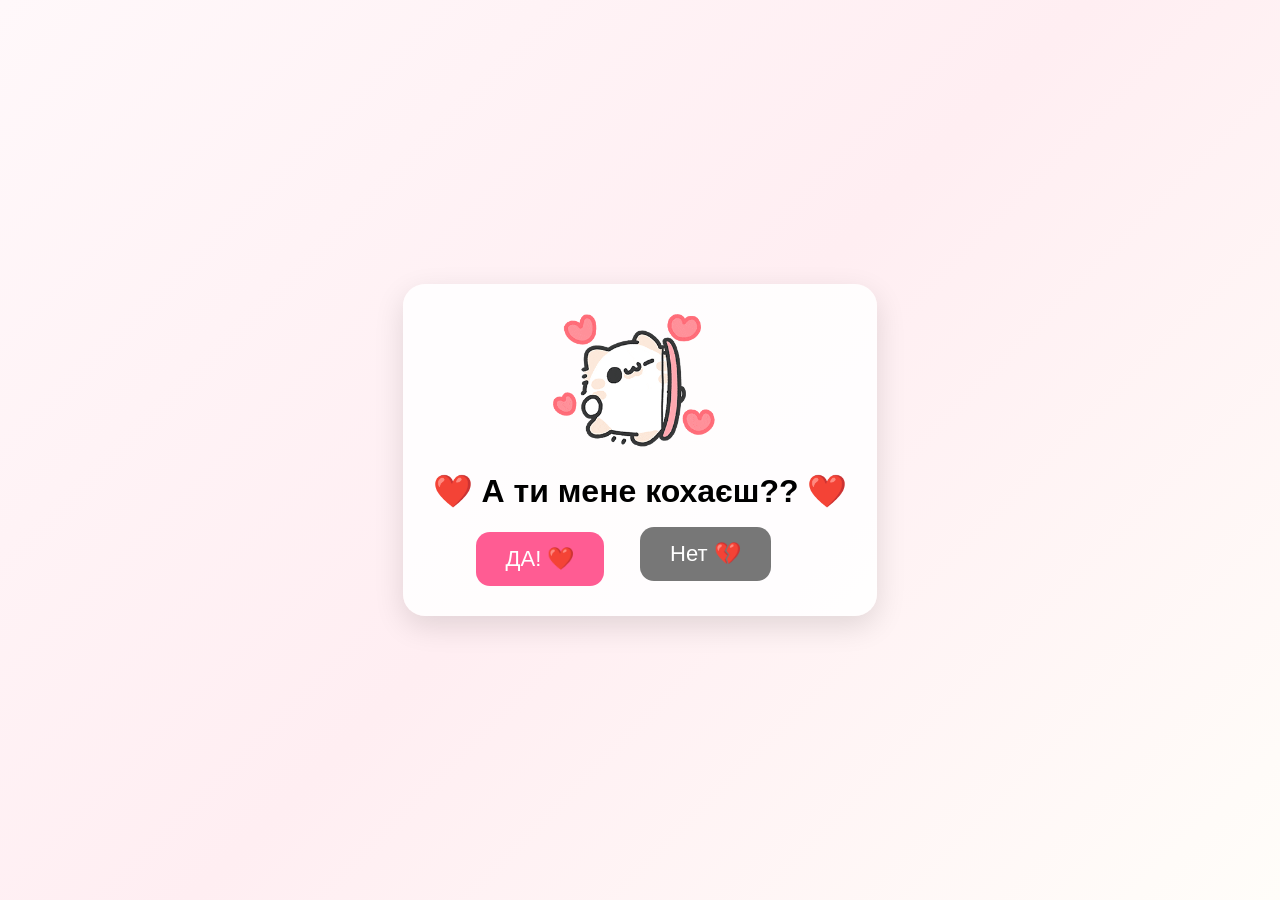
<file: Для любимой/index.html>
<!DOCTYPE html>
<html lang="ru">
<head>
    <meta charset="UTF-8">
    <meta name="viewport" content="width=device-width, initial-scale=1.0">
    <title>Для любимой ❤️</title>
    <link rel="stylesheet" href="style.css">
</head>
<body>
    <div id="hearts"></div>
    
    <div id="question" class="card">
        <img src="cat.gif" class="cat">
        <h1>❤️ А ти мене кохаєш?? ❤️</h1>
        <div class="buttons">
    <button id="yes">ДА! ❤️</button>
    <button id="no">Нет 💔</button>
    <!-- Грустный смайлик, который откроется, когда кнопка улетит -->
    <span class="sad-smile">˘̩╭╮˘̩</span>
</div>

    </div>
    
    <!-- Экран после нажатия "Да" -->
<div id="love" class="card hidden">
    <!-- Добавили id="happy-cat" -->
    <img src="cat.gif" id="happy-cat" class="cat">
    <h2>❤️ Для моей любимой ❤️</h2>
    <p id="text"></p>
</div>

    
    <script src="script.js"></script>
</body>
</html>
</file>
<file: Для любимой/style.css>
body {
    margin: 0;
    font-family: Arial, sans-serif;
    background: linear-gradient(135deg, #fff8fa, #ffeef2, #fffdf9);
    display: flex;
    justify-content: center;
    align-items: center;
    height: 100vh;
    overflow: hidden;
}
.card {
    background: #ffffffd9;
    padding: 30px;
    border-radius: 22px;
    box-shadow: 0 10px 30px rgba(0,0,0,.12);
    text-align: center;
    max-width: 700px;
}
.cat {
    width: 180px;
}
.hidden {
    display: none;
}
.buttons {
    display: flex;
    justify-content: center;
    gap: 25px;
    margin-top: 20px;
    position: relative;
}
button {
    padding: 14px 30px;
    border: none;
    border-radius: 14px;
    font-size: 22px;
    cursor: pointer;
}
#yes {
    background: #ff5c93;
    color: #fff;
    position: relative;
    left: -100px;
}
#no {
    background: #777;
    color: #fff;
    position: fixed;
    left: 50%;
    top: 58.5%;
    transition: left 0.08s linear, top 0.08s linear;
}
.heart {
    position: fixed;
    top: -40px;
    pointer-events: none;
    z-index: -1; /* Опускает сердечки на самый задний план, под карточку проекта */
    animation: fall 6s linear forwards;
}

@keyframes fall {
    to {
        transform: translateY(110vh);
        opacity: 0;
    }
}
.sad-smile {
    position: fixed;
    /* Координаты точно как у начальной кнопки Нет */
    left: 50%;
    top: 58.5%;
    /* Центрируем смайлик внутри кнопки */
    transform: translate(150%, 70%);
    font-size: 20px;     /* Размер текста смайлика */
    z-index: -1;         /* Прячем его за кнопку */
    pointer-events: none; /* Чтобы он не мешал нажимать на кнопку */
    user-select: none;   /* Чтобы текст нельзя было случайно выделить */
}
</file>
